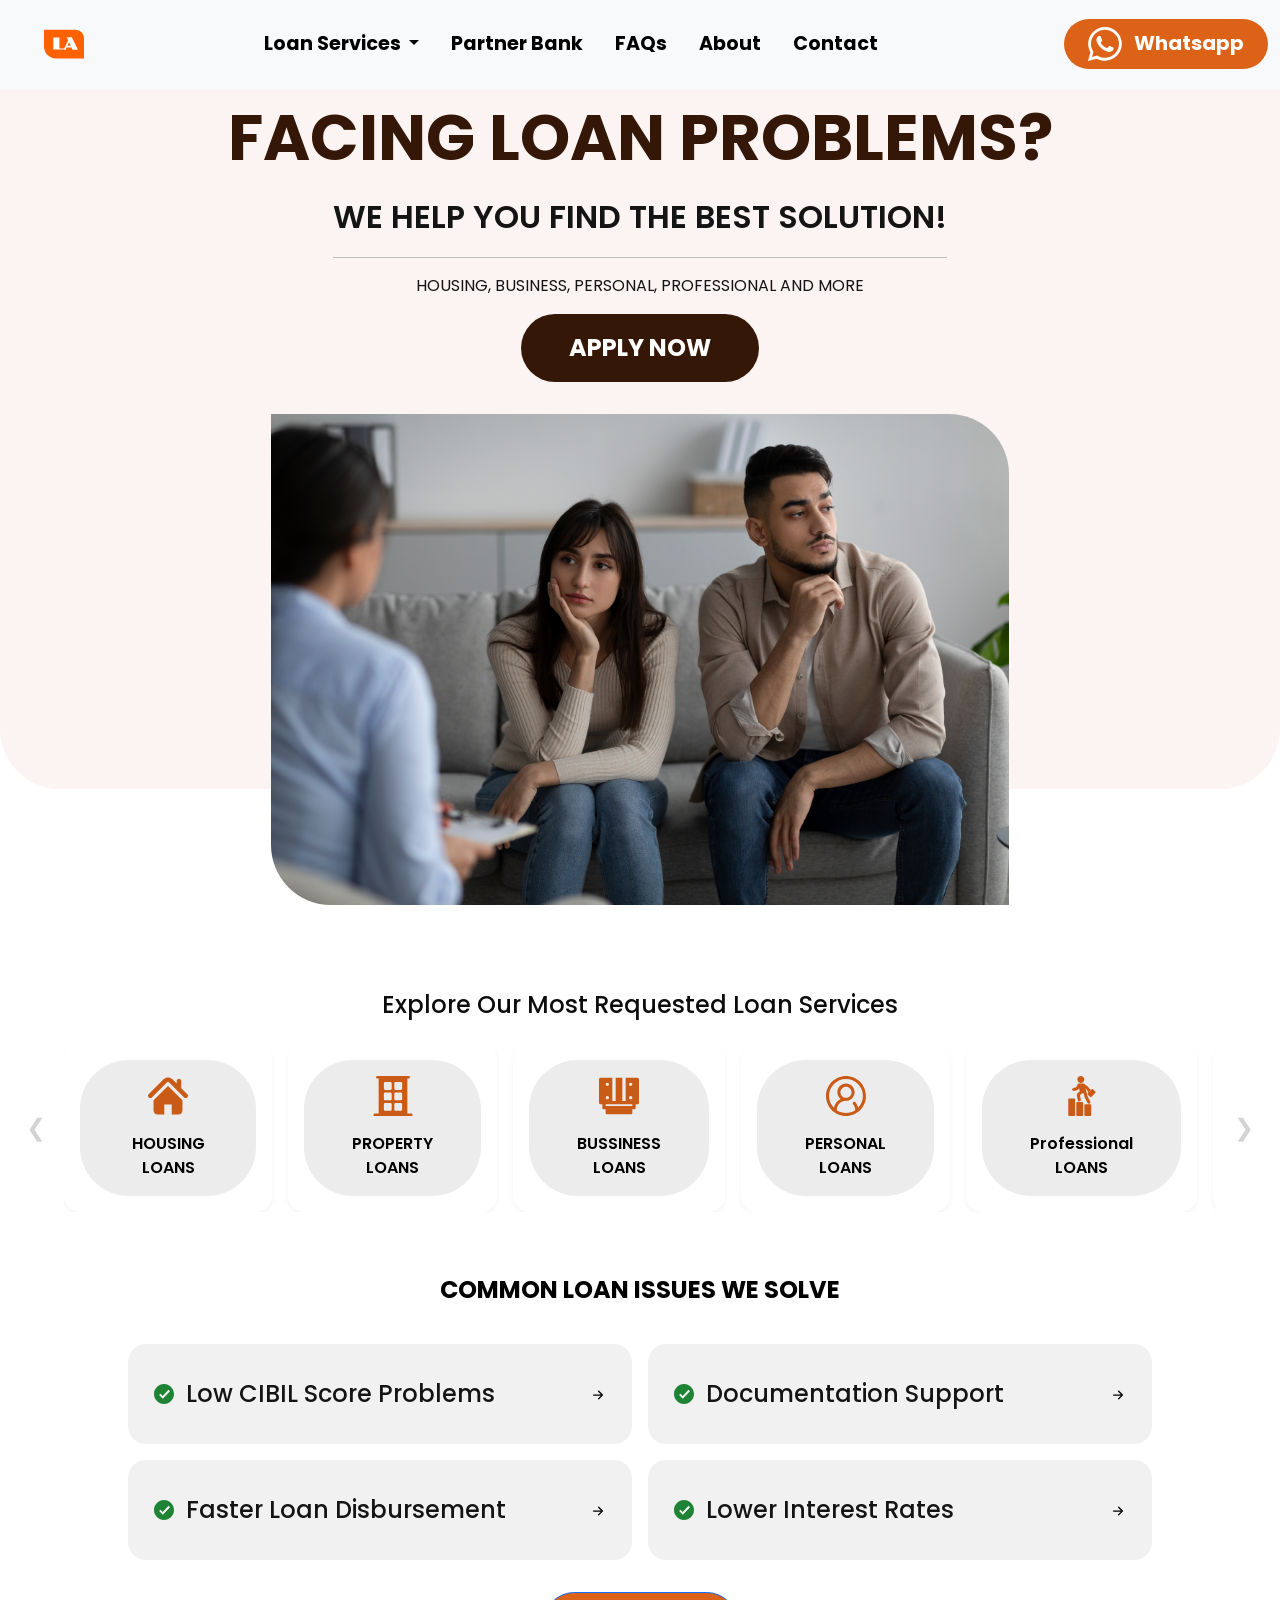
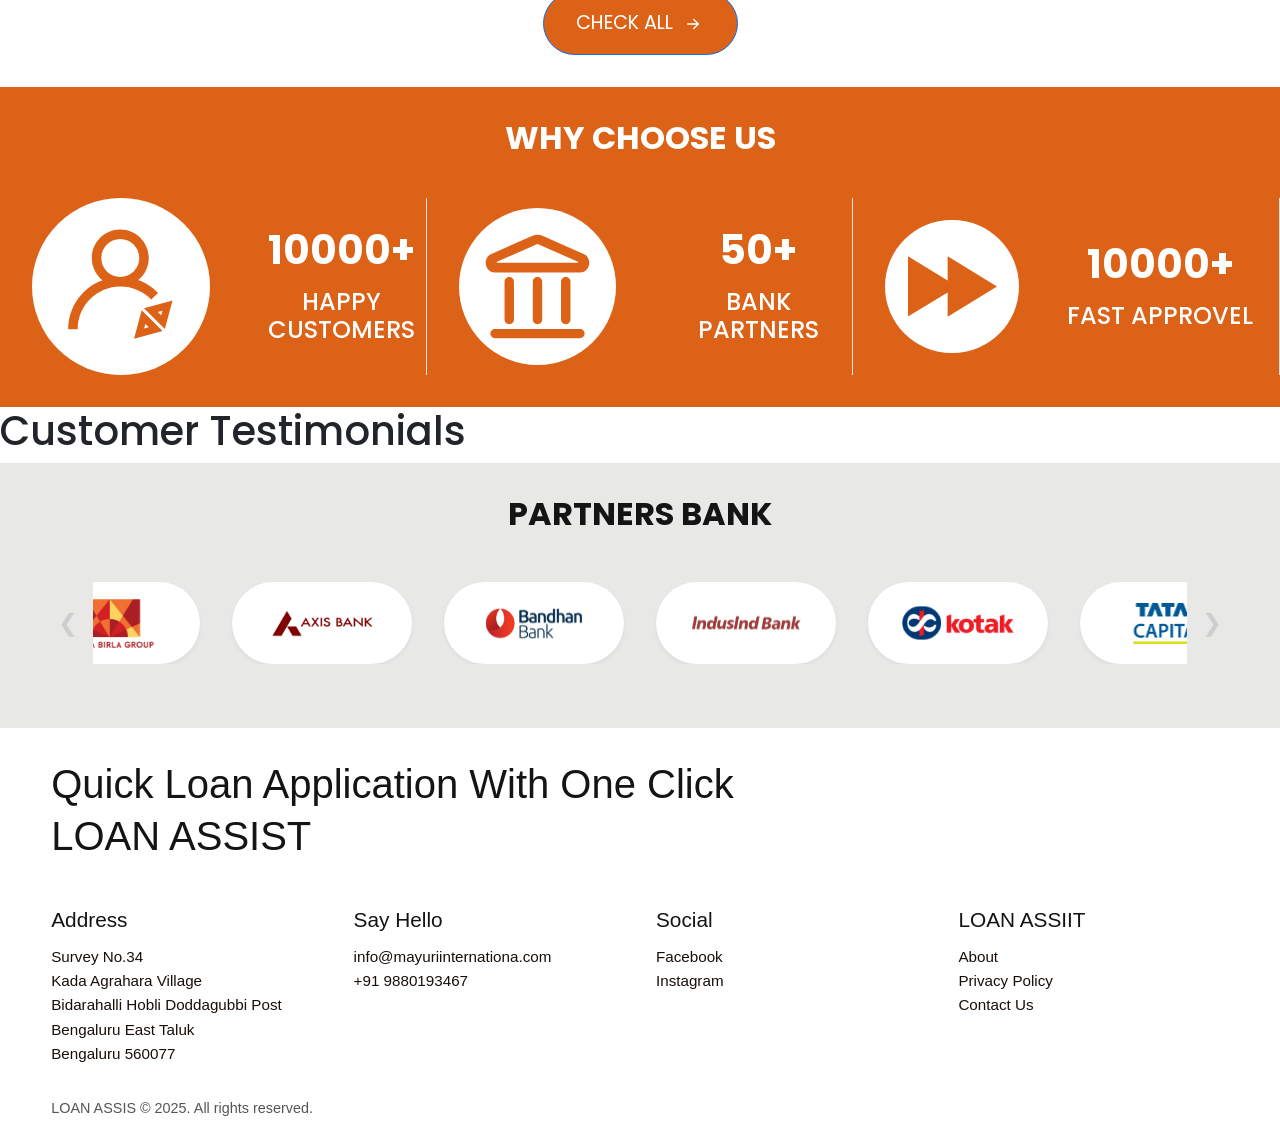
<file: index.html>
<!doctype html>
<html lang="en">

<head>
    <!-- Required meta tags -->
    <meta charset="utf-8">
    <meta name="viewport" content="width=device-width, initial-scale=1">

    <!-- Bootstrap CSS -->
    <link href="https://cdn.jsdelivr.net/npm/bootstrap@5.0.2/dist/css/bootstrap.min.css" rel="stylesheet"
        integrity="sha384-EVSTQN3/azprG1Anm3QDgpJLIm9Nao0Yz1ztcQTwFspd3yD65VohhpuuCOmLASjC" crossorigin="anonymous">

    <link rel="stylesheet" href="index.css">

    <link rel="stylesheet" href="https://cdn.jsdelivr.net/npm/swiper@11/swiper-bundle.min.css" />
    <link href="https://fonts.googleapis.com/css2?family=Poppins:wght@300;400;500;600;700&display=swap"
        rel="stylesheet">


</head>

<body>

    <!--  -->

    <div class="main-container">

        <nav class="navbar navbar-expand-lg navbar-light bg-light">

            <!-- navbar section  -->

            <div class="container-fluid main-navbar-container">
                <!-- Left: Logo -->
                <div class="d-flex align-items-center logo-image">
                    <img src="images/svg-icons/company-logo.svg" alt="" style="width: 40px; height: 40px;">
                </div>

                <!-- Center: Navbar toggler + nav links -->
                <div class="collapse navbar-collapse main-navbarc nav-items" id="navbarNavDropdown">
                    <ul class="navbar-nav nav-text-color">
                        <!-- Mega Menu Dropdown -->
                        <li class="nav-item dropdown position-static">
                            <a class="nav-link dropdown-toggle" href="#" id="navbarDropdownMenuLink" role="button"
                                aria-expanded="false">

                                Loan Services
                            </a>
                            <div class="dropdown-menu mega-menu w-100 mt-0 py-4 px-3"
                                aria-labelledby="navbarDropdownMenuLink" style="border-top: 3px solid #FE6100;">
                                <div class="container-fluid">
                                    <div class="row text-start">
                                        <!-- Housing Loan -->
                                        <div class="col-md-3">
                                            <h6 class="fw-bold">Housing Loan</h6>
                                            <ul class="list-unstyled category-list-item">
                                                <li class="nav-item dropdown position-static" id="loanDropdown"><a
                                                        class="dropdown-item" href="#">Composit Loan</a></li>
                                                <li><a class="dropdown-item loanDropdown" href="#">Mortgage</a></li>
                                                <li><a class="dropdown-item loanDropdown" href="#">Balance Transfer</a>
                                                </li>
                                                <li><a class="dropdown-item loanDropdown" href="#">Home Loan Top Up</a>
                                                </li>
                                                <li><a class="dropdown-item loanDropdown" href="#">Loan Against
                                                        Property</a></li>
                                                <li><a class="dropdown-item loanDropdown" href="#">Home Improvement
                                                        Loan</a></li>
                                                <li><a class="dropdown-item loanDropdown" href="#">Plot Loan</a></li>
                                            </ul>
                                        </div>

                                        <!-- Property Loan -->
                                        <div class="col-md-2">
                                            <h6 class="fw-bold">Property Loan</h6>
                                            <ul class="list-unstyled category-list-item">
                                                <li class=""><a class="dropdown-item" href="#">For Business</a></li>
                                                <li><a class="dropdown-item" href="#">For Personal Loan</a></li>
                                            </ul>
                                        </div>

                                        <!-- Business Loan -->
                                        <div class="col-md-2">
                                            <h6 class="fw-bold">Business Loan</h6>
                                            <ul class="list-unstyled category-list-item">
                                                <li><a class="dropdown-item" href="#">Term Loan</a></li>
                                                <li><a class="dropdown-item" href="#">Over Draft</a></li>
                                            </ul>
                                        </div>

                                        <!-- Personal Loan -->
                                        <div class="col-md-2">
                                            <h6 class="fw-bold">Personal Loan</h6>
                                            <ul class="list-unstyled category-list-item">
                                                <li><a class="dropdown-item" href="#">Loan for Wedding</a></li>
                                                <li><a class="dropdown-item" href="#">Higher Education</a></li>
                                                <li><a class="dropdown-item" href="#">Home Renovation</a></li>
                                                <li><a class="dropdown-item" href="#">Medical Expenses</a></li>
                                            </ul>
                                        </div>

                                        <!-- Professional Loan -->
                                        <div class="col-md-3">
                                            <h6 class="fw-bold">Professional Loan</h6>
                                            <ul class="list-unstyled category-list-item">
                                                <li><a class="dropdown-item" href="#">Doctors</a></li>
                                                <li><a class="dropdown-item" href="#">CA</a></li>
                                                <li><a class="dropdown-item" href="#">CS (Company Secretary)</a></li>
                                            </ul>
                                        </div>

                                        <!-- Equipment Loan -->
                                        <div class="col-md-3 mt-4">
                                            <h6 class="fw-bold">Equipment Loan</h6>
                                            <ul class="list-unstyled category-list-item">
                                                <li><a class="dropdown-item" href="#">For Hospitals</a></li>
                                                <li><a class="dropdown-item" href="#">For Machinery</a></li>
                                            </ul>
                                        </div>

                                        <!-- Project Financing -->
                                        <div class="col-md-3 mt-4">
                                            <h6 class="fw-bold">Project Financing</h6>
                                            <ul class="list-unstyled category-list-item">
                                                <li><a class="dropdown-item" href="#">Layouts</a></li>
                                                <li><a class="dropdown-item" href="#">Construction Project</a></li>
                                            </ul>
                                        </div>
                                    </div>
                                </div>
                            </div>
                        </li>

                        <!-- Other Nav Items -->
                        <li class="nav-item"><a class="nav-link" href="#">Partner Bank</a></li>
                        <li class="nav-item"><a class="nav-link" href="#">FAQs</a></li>
                        <li class="nav-item"><a class="nav-link" href="#">About</a></li>
                        <li class="nav-item"><a class="nav-link" href="#">Contact</a></li>
                    </ul>
                </div>



                <!-- sidebar  -->

                <nav class="navbar navbar-dark bg-light fixed-top sidebar">
                    <div class="container-fluid">
                        <!-- <a class="navbar-brand" href="#">Offcanvas dark navbar</a> -->

                        <div class="sidebar-logo-div">

                            <img src="images/svg-icons/company-logo.svg" class="navbar-brand" alt="">
                            <button class="navbar-toggler bg-dark" type="button" data-bs-toggle="offcanvas"
                                data-bs-target="#offcanvasDarkNavbar" aria-controls="offcanvasDarkNavbar"
                                aria-label="Toggle navigation">
                                <span class="navbar-toggler-icon"></span>
                            </button>

                        </div>
                        <div class="offcanvas offcanvas-start text-bg-dark" style="background-color: pink;" tabindex="-1" id="offcanvasDarkNavbar"
                            aria-labelledby="offcanvasDarkNavbarLabel">
                            <div class="offcanvas-header">
                                <h5 class="offcanvas-title" id="offcanvasDarkNavbarLabel">Dark offcanvas</h5>
                                <button type="button" class="btn-close btn-close-white" data-bs-dismiss="offcanvas"
                                    aria-label="Close"></button>
                            </div>
                            <div class="offcanvas-body">
                                <ul class="navbar-nav justify-content-end flex-grow-1 pe-3">
                                    <li class="nav-item">
                                        <a class="nav-link active" aria-current="page" href="#">Home</a>
                                    </li>
                                    <li class="nav-item">
                                        <a class="nav-link" href="#">Link</a>
                                    </li>
                                    <li class="nav-item dropdown">
                                        <a class="nav-link dropdown-toggle" href="#" role="button"
                                            data-bs-toggle="dropdown" aria-expanded="false">
                                            Dropdown
                                        </a>
                                        <ul class="dropdown-menu dropdown-menu-dark">
                                            <li><a class="dropdown-item" href="#">Action</a></li>
                                            <li><a class="dropdown-item" href="#">Another action</a></li>
                                            <li>
                                                <hr class="dropdown-divider">
                                            </li>
                                            <li><a class="dropdown-item" href="#">Something else here</a></li>
                                        </ul>
                                    </li>
                                </ul>
                                <form class="d-flex mt-3" role="search">
                                    <input class="form-control me-2" type="search" placeholder="Search"
                                        aria-label="Search">
                                    <button class="btn btn-success" type="submit">Search</button>
                                </form>
                            </div>
                        </div>
                    </div>
                </nav>



                <!-- Right: WhatsApp button -->
                <div class="d-none d-lg-block">
                    <button type="button" class="btn btn-primary btn-lg whatsapp-button">
                        <img src="images/svg-icons/whatsapp.svg" alt=""
                            style="width: 34px; height: 34px; margin-right: 8px;">
                        Whatsapp
                    </button>
                </div>


            </div>

        </nav>

        <div class="hero-section-div">

            <div class="hero-section-text-para">


                <h1 class="hero-section-heading">Facing Loan Problems?</h1>
                <p class="hero-section-para">We Help You Find the Best Solution!</p>

            </div>

            <div class="hero-section-text-para-2">

                <p style="color: #141414; text-transform: uppercase; font-weight: 400;">Housing, Business, Personal,
                    Professional and more</p>

            </div>

            <!-- apply now button  -->

            <!-- <div>

                <h1 class="flex flex-col gap-100px"></h1>

            </div> -->

            <div class="d-none d-lg-block">
                <button type="button" class="btn btn-primary btn-lg whatsapp-button apply-now-button">
                    Apply Now
                </button>
            </div>

            <div class="hero-section-image-div">

                <img src="images/hero-page-image.jpg" alt="" class="hero-section-image">

            </div>


        </div>


        <!-- loan services section  -->

        <div class="loan-services-main-container" style="margin-top: 2rem;">

            <h4 style="color: #0D0C0C; text-align: center; padding-top: 10px;">Explore Our Most Requested Loan Services
            </h4>

            <div class="scroll-carousel-wrapper">

                <button class="scroll-btn left-btn">&#10094;</button>
                <div class="scroll-carousel" id="scrollContainer">

                    <div class="scroll-item">

                        <div class="loan-box">
                            <img src="images/svg-icons/home-loan.svg" width="40" alt="">

                            <div>HOUSING<br>LOANS</div>
                        </div>

                    </div>

                    <div class="scroll-item">

                        <div class="loan-box">
                            <img src="images/svg-icons/property-loan.svg" width="40" alt="">
                            <div>PROPERTY<br>LOANS</div>
                        </div>

                    </div>

                    <div class="scroll-item">

                        <div class="loan-box">
                            <img src="images/svg-icons/bussiness-loan.svg" width="40" alt="">
                            <div>BUSSINESS<br>LOANS</div>
                        </div>

                    </div>

                    <div class="scroll-item">

                        <div class="loan-box">
                            <img src="images/svg-icons/personal.svg" width="40" alt="">
                            <div>PERSONAL<br>LOANS</div>
                        </div>

                    </div>

                    <div class="scroll-item">

                        <div class="loan-box">
                            <img src="images/svg-icons/professional-loan.svg" width="40" alt="">
                            <div>Professional<br>LOANS</div>
                        </div>

                    </div>

                    <div class="scroll-item">

                        <div class="loan-box">
                            <img src="images/svg-icons/equipment-loan.svg" width="40" alt="">
                            <div>Equipment<br>LOANS</div>
                        </div>

                    </div>

                    <div class="scroll-item">

                        <div class="loan-box">
                            <img src="images/svg-icons/project-loan.svg" width="40" alt="">
                            <div>Project<br>LOANS</div>
                        </div>

                    </div>

                </div>

                <button class="scroll-btn right-btn">&#10095;</button>

            </div>

        </div>




        <!-- common loan issue that we solve  -->

        <div class="common-issue-main-container">

            <h4 class="common-issue-heading">COMMON LOAN ISSUES WE SOLVE</h4>

            <div class="common-issue-box-container">

                <div class="common-issue-box">
                    <div class="common-issue-box-inner">
                        <img src="images/svg-icons/ok-circle-filled.svg" alt="" class="ok_circle_icon">
                        <p class="issue-text">Low CIBIL Score Problems</p>
                    </div>
                    <div class="arrow-icon">
                        <img src="images/svg-icons/arrow-right.svg" alt="Arrow" />
                    </div>
                </div>

                <div class="common-issue-box">
                    <div class="common-issue-box-inner">
                        <img src="images/svg-icons/ok-circle-filled.svg" alt="" class="ok_circle_icon">
                        <p class="issue-text">Documentation Support</p>
                    </div>
                    <div class="arrow-icon">
                        <img src="images/svg-icons/arrow-right.svg" alt="Arrow" />
                    </div>
                </div>
                <div class="common-issue-box">
                    <div class="common-issue-box-inner">
                        <img src="images/svg-icons/ok-circle-filled.svg" alt="" class="ok_circle_icon">
                        <p class="issue-text">Faster Loan Disbursement</p>
                    </div>
                    <div class="arrow-icon">
                        <img src="images/svg-icons/arrow-right.svg" alt="Arrow" />
                    </div>
                </div>
                <div class="common-issue-box">
                    <div class="common-issue-box-inner">
                        <img src="images/svg-icons/ok-circle-filled.svg" alt="" class="ok_circle_icon">
                        <p class="issue-text">Lower Interest Rates</p>
                    </div>
                    <div class="arrow-icon">
                        <img src="images/svg-icons/arrow-right.svg" alt="Arrow" />
                    </div>
                </div>

            </div>

            <!-- Right: WhatsApp button -->
            <div class="d-none d-lg-block">
                <button type="button" class="btn btn-primary btn-lg check-all-button">
                    Check All
                    <img src="images/svg-icons/arrow-right-white.svg" alt="" class="white-arrow-icon">
                </button>
            </div>


        </div>

        <!-- why choose us section  -->

        <div class="why-choose-us-main-container">

            <div class="why-choose-us-container">


                <h1>Why Choose Us </h1>

                <!-- section 1  -->

                <div class="why-choose-us-box-container">

                    <div class="why-choose-us-box">

                        <!-- image  -->

                        <div class="why-choose-us-image-div">

                            <img src="images/svg-icons/happy-customer.svg" alt="">

                        </div>

                        <!-- numbers with the  text  -->

                        <div class="why-choose-us-text-div">

                            <p>10000+</p>
                            <h2>Happy Customers</h2>

                        </div>

                    </div>

                    <div class="why-choose-us-box">

                        <!-- image  -->

                        <div class="why-choose-us-image-div">

                            <img src="images/svg-icons/partners-bank.svg" alt="">

                        </div>

                        <!-- numbers with the  text  -->

                        <div class="why-choose-us-text-div">

                            <p>50+</p>
                            <h2>Bank Partners</h2>

                        </div>

                    </div>

                    <div class="why-choose-us-box">

                        <!-- image  -->

                        <div class="why-choose-us-image-div">

                            <img src="images/svg-icons/fast-approval.svg" alt="">

                        </div>

                        <!-- numbers with the  text  -->

                        <div class="why-choose-us-text-div">

                            <p>10000+</p>
                            <h2>Fast Approvel</h2>

                        </div>

                    </div>

                </div>

            </div>

        </div>


        <!-- Customer Testimonials Section -->

        <div>

            <h1 class="customer-testimonials-header">Customer Testimonials</h1>


        </div>

        <!-- Partners Bank  -->

        <!-- fix this  -->
        <div class="partners-bank-main-container">

            <h1 class="partners-bank-header">Partners Bank</h1>

            <div class="scroll-carousel-wrapper partners-bank-scroll">

                <button class="scroll-btn left-btn">&#10094;</button>

                <div class="scroll-carousel partners-bank-scroll-main" id="scrollContainer">

                    <div class="scroll-item company-image-box">

                        <img src="images/companies/aditya-birla.svg" alt="Aditya Birla">

                    </div>
                    <div class="scroll-item company-image-box"><img src="images/companies/axis-bank.svg" width="40"
                            alt="Axis Bank"></div>
                    <div class="scroll-item company-image-box"><img src="images/companies/bandhan-bank.svg" width="40"
                            alt="Bandhan Bank">
                    </div>

                    <div class="scroll-item company-image-box"><img src="images/companies/indusland-bank.svg" width="40"
                            alt="IndusInd Bank">
                    </div>
                    <div class="scroll-item company-image-box"><img src="images/companies/kotak.svg" width="40"
                            alt="Kotak Bank"></div>

                    <div class="scroll-item company-image-box"><img src="images/companies/tata-capital.svg" width="40"
                            alt="Tata Capital Bank"></div>

                </div>

                <button class="scroll-btn right-btn">&#10095;</button>

            </div>

        </div>

    </div>


    <!-- Footer Section  -->

    <footer class="footer">
        <div class="footer-header">
            <h2 class="">Quick Loan Application With One Click</h2>
            <h1>LOAN ASSIST</h1>
        </div>

        <div class="footer-content">
            <div class="footer-col">
                <h4>Address</h4>
                <p>
                    Survey No.34<br>
                    Kada Agrahara Village<br>
                    Bidarahalli Hobli Doddagubbi Post<br>
                    Bengaluru East Taluk<br>
                    Bengaluru 560077
                </p>
            </div>
            <div class="footer-col">
                <h4>Say Hello</h4>
                <p>
                    info@mayuriinternationa.com<br>
                    +91 9880193467
                </p>
            </div>
            <div class="footer-col">
                <h4>Social</h4>
                <p>
                    Facebook<br>
                    Instagram
                </p>
            </div>
            <div class="footer-col">
                <h4>LOAN ASSIIT</h4>
                <p>
                    About<br>
                    Privacy Policy<br>
                    Contact Us
                </p>
            </div>
        </div>

        <div class="footer-bottom">
            <p>LOAN ASSIS © 2025. All rights reserved.</p>
        </div>
    </footer>


    </div>


    <!-- Optional JavaScript; choose one of the two! -->

    <!-- Option 1: Bootstrap Bundle with Popper -->
    <script src="https://cdn.jsdelivr.net/npm/bootstrap@5.0.2/dist/js/bootstrap.bundle.min.js"
        integrity="sha384-MrcW6ZMFYlzcLA8Nl+NtUVF0sA7MsXsP1UyJoMp4YLEuNSfAP+JcXn/tWtIaxVXM"
        crossorigin="anonymous"></script>

    <script src="index.js"></script>

    <script>
        const scrollButtons = document.querySelectorAll('.scroll-btn');

        scrollButtons.forEach(button => {
            button.addEventListener('click', () => {
                const container = button.closest('.scroll-carousel-wrapper').querySelector('.scroll-carousel');
                const scrollAmount = button.classList.contains('left-btn') ? -300 : 300;
                container.scrollBy({ left: scrollAmount, behavior: 'smooth' });
            });
        });
    </script>

</body>

</html>
</file>
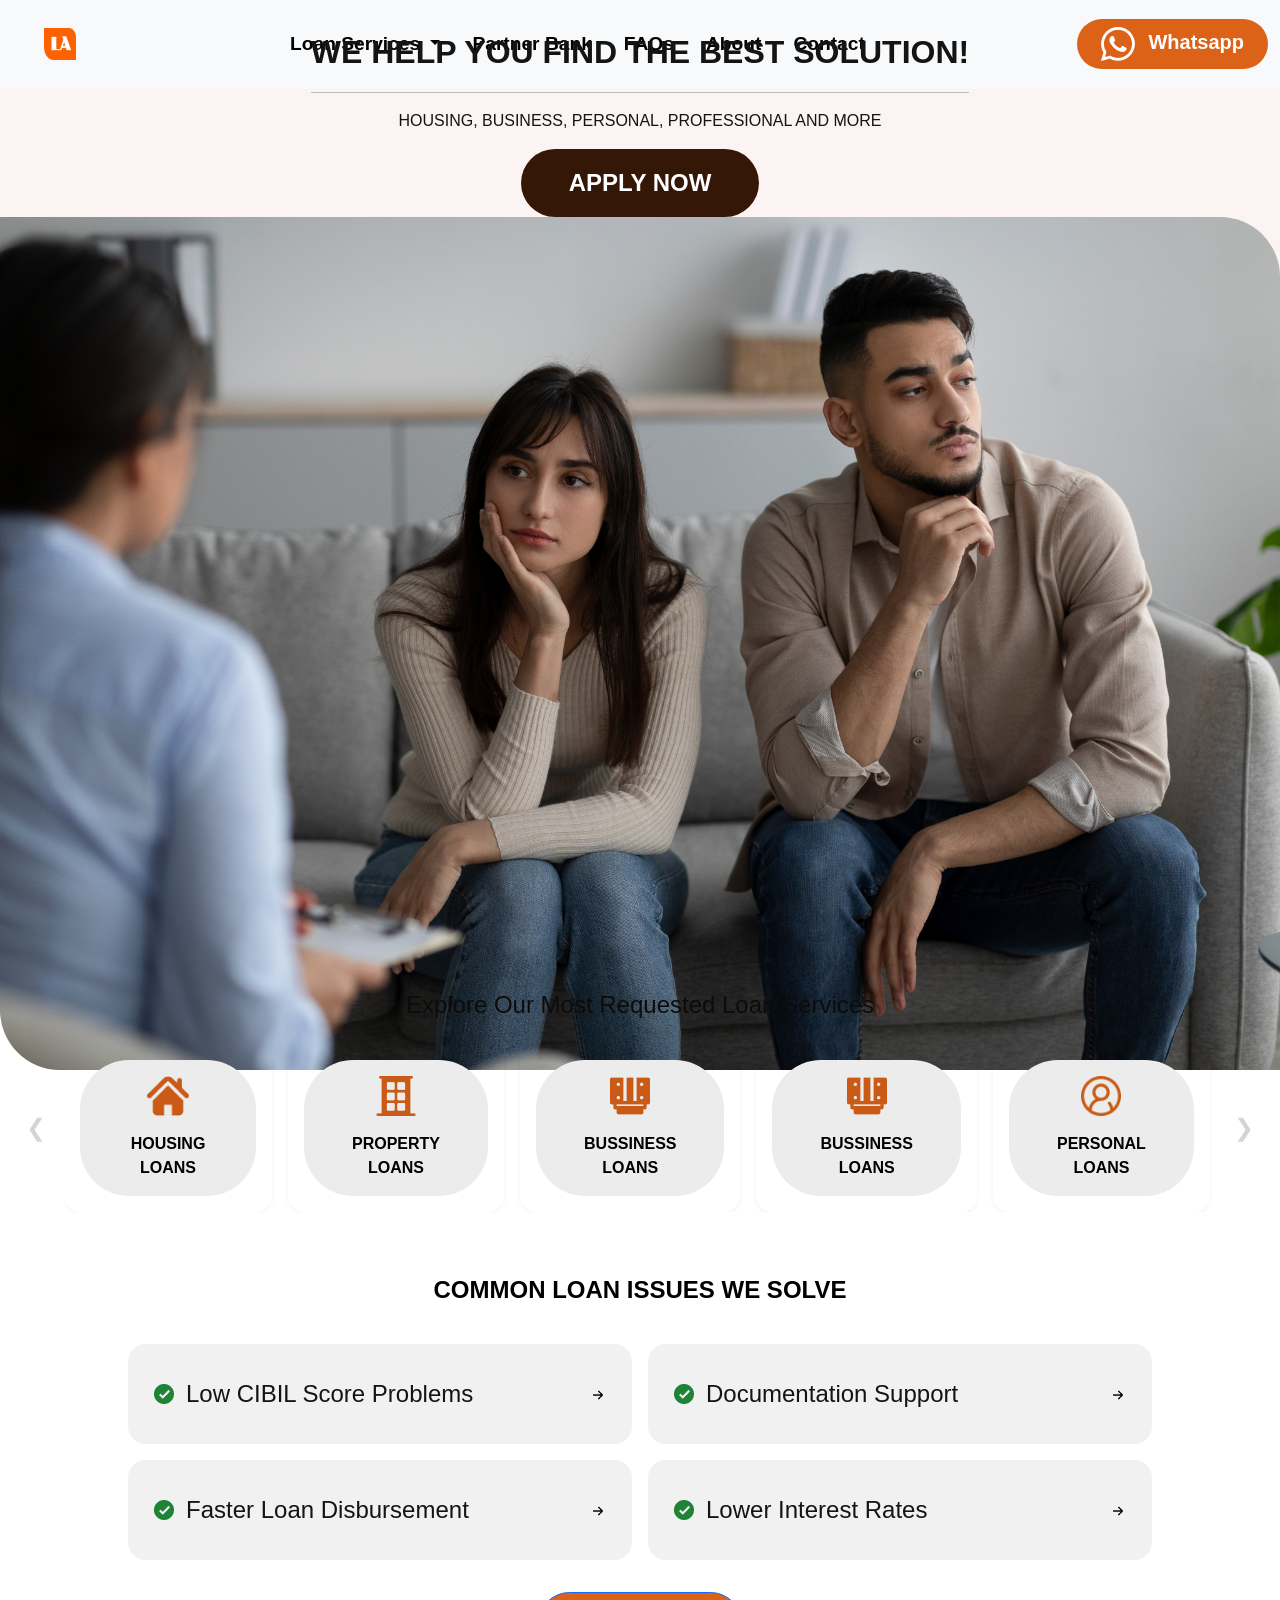
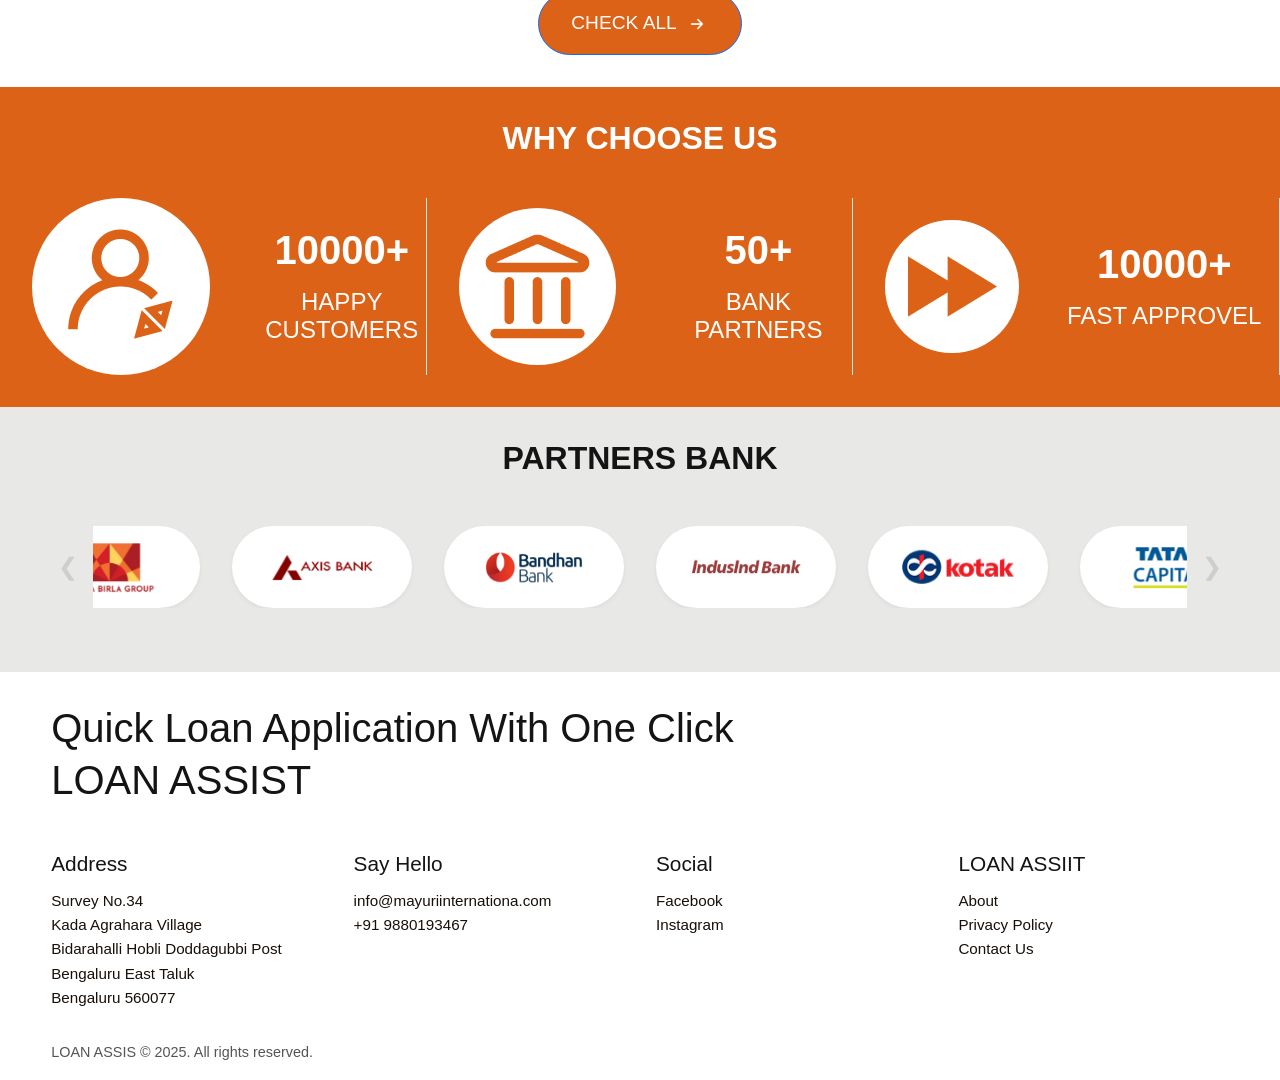
<file: landingPage.html>
<!doctype html>
<html lang="en">

<head>
    <!-- Required meta tags -->
    <meta charset="utf-8">
    <meta name="viewport" content="width=device-width, initial-scale=1">

    <!-- Bootstrap CSS -->
    <link href="https://cdn.jsdelivr.net/npm/bootstrap@5.0.2/dist/css/bootstrap.min.css" rel="stylesheet"
        integrity="sha384-EVSTQN3/azprG1Anm3QDgpJLIm9Nao0Yz1ztcQTwFspd3yD65VohhpuuCOmLASjC" crossorigin="anonymous">

    <link rel="stylesheet" href="index.css">

    <link rel="stylesheet" href="https://cdn.jsdelivr.net/npm/swiper@11/swiper-bundle.min.css" />


</head>

<body>

    <!--  -->

    <div class="main-container">

        <nav class="navbar navbar-expand-lg navbar-light bg-light">

            <!-- navbar section  -->

            <div class="container-fluid main-navbar-container">
                <!-- Left: Logo -->
                <div class="d-flex align-items-center logo-image">
                    <img src="/images/mainLogo.png" alt="" style="width: 32px; height: 32px; margin-right: 10px;">
                </div>

                <!-- Center: Navbar toggler + nav links -->
                <div class="d-flex align-items-center flex-grow-1 justify-content-center">
                    <button class="navbar-toggler main-navbar-toggler" type="button" data-bs-toggle="collapse"
                        data-bs-target="#navbarNavDropdown" aria-controls="navbarNavDropdown" aria-expanded="false"
                        aria-label="Toggle navigation">
                        <span class="navbar-toggler-icon"></span>
                    </button>

                    <div class="collapse navbar-collapse main-navbarc nav-items" id="navbarNavDropdown">
                        <ul class="navbar-nav nav-text-color">
                            <!-- Your nav items -->
                            <li class="nav-item dropdown">
                                <a class="nav-link dropdown-toggle" href="#" id="navbarDropdownMenuLink" role="button"
                                    data-bs-toggle="dropdown" aria-expanded="false">
                                    Loan Services
                                </a>
                                <ul class="dropdown-menu" aria-labelledby="navbarDropdownMenuLink">
                                    <li><a class="dropdown-item" href="#">Action</a></li>
                                    <li><a class="dropdown-item" href="#">Another action</a></li>
                                    <li><a class="dropdown-item" href="#">Something else here</a></li>
                                </ul>
                            </li>
                            <li class="nav-item"><a class="nav-link" href="#">Partner Bank</a></li>
                            <li class="nav-item"><a class="nav-link" href="#">FAQs</a></li>
                            <li class="nav-item"><a class="nav-link" href="#">About</a></li>
                            <li class="nav-item"><a class="nav-link" href="#">Contact</a></li>
                        </ul>
                    </div>
                </div>

                <!-- Right: WhatsApp button -->
                <div class="d-none d-lg-block">
                    <button type="button" class="btn btn-primary btn-lg whatsapp-button">
                        <img src="/images/icons/whatsappLogo.png" alt=""
                            style="width: 34px; height: 34px; margin-right: 8px;">
                        Whatsapp
                    </button>
                </div>
            </div>



        </nav>

        <div class="hero-section-div">

            <div class="hero-section-text-para">


                <h1 class="hero-section-heading">Facing Loan Problems?</h1>
                <p class="hero-section-para">We Help You Find the Best Solution!</p>

            </div>

            <div class="hero-section-text-para-2">

                <p style="color: #141414; text-transform: uppercase; font-weight: 400;">Housing, Business, Personal,
                    Professional and more</p>

            </div>

            <!-- apply now button  -->

            <div class="d-none d-lg-block">
                <button type="button" class="btn btn-primary btn-lg whatsapp-button apply-now-button">
                    Apply Now
                </button>
            </div>

            <img src="/images//hero-page-image.jpg" alt="" class="hero-section-image">

        </div>


        <!-- loan services section  -->

        <div class="loan-services-main-container" style="margin-top: 2rem;">

            <h4 style="color: #0D0C0C; text-align: center; padding-top: 10px;">Explore Our Most Requested Loan Services
            </h4>

            <div class="scroll-carousel-wrapper">

                <button class="scroll-btn left-btn">&#10094;</button>
                <div class="scroll-carousel" id="scrollContainer">

                    <div class="scroll-item">

                        <div class="loan-box">
                            <img src="/images/icons/house_loan.png" width="40" alt="">
                            <div>HOUSING<br>LOANS</div>
                        </div>

                    </div>

                    <div class="scroll-item">

                        <div class="loan-box">
                            <img src="/images/icons/property_loan.png" width="40" alt="">
                            <div>PROPERTY<br>LOANS</div>
                        </div>

                    </div>

                    <div class="scroll-item">

                        <div class="loan-box">
                            <img src="/images/icons/bussiness_loan.png" width="40" alt="">
                            <div>BUSSINESS<br>LOANS</div>
                        </div>

                    </div>

                    <div class="scroll-item">

                        <div class="loan-box">
                            <img src="/images/icons/bussiness_loan.png" width="40" alt="">
                            <div>BUSSINESS<br>LOANS</div>
                        </div>

                    </div>

                    <div class="scroll-item">

                        <div class="loan-box">
                            <img src="/images/icons/personal_loan.png" width="40" alt="">
                            <div>PERSONAL<br>LOANS</div>
                        </div>

                    </div>

                    <div class="scroll-item">

                        <div class="loan-box">
                            <img src="/images/icons/professional_loan.png" width="40" alt="">
                            <div>Professional<br>LOANS</div>
                        </div>
                
                    </div>

                    <div class="scroll-item">

                        <div class="loan-box">
                            <img src="/images/icons/equipment_loan.png" width="40" alt="">
                            <div>Equipment<br>LOANS</div>
                        </div>

                    </div>

                </div>

                <button class="scroll-btn right-btn">&#10095;</button>

            </div>

        </div>




        <!-- common loan issue that we solve  -->

        <div class="common-issue-main-container">

            <h4 class="common-issue-heading">COMMON LOAN ISSUES WE SOLVE</h4>

            <div class="common-issue-box-container">

                <div class="common-issue-box">
                    <div class="common-issue-box-inner">
                        <img src="/images/icons/ok_circle.png" alt="" class="ok_circle_icon">
                        <p class="issue-text">Low CIBIL Score Problems</p>
                    </div>
                    <div class="arrow-icon">
                        <img src="/images/icons/arrow-right.png" alt="Arrow" />
                    </div>
                </div>

                <div class="common-issue-box">
                    <div class="common-issue-box-inner">
                        <img src="/images/icons/ok_circle.png" alt="" class="ok_circle_icon">
                        <p class="issue-text">Documentation Support</p>
                    </div>
                    <div class="arrow-icon">
                        <img src="/images/icons/arrow-right.png" alt="Arrow" />
                    </div>
                </div>
                <div class="common-issue-box">
                    <div class="common-issue-box-inner">
                        <img src="/images/icons/ok_circle.png" alt="" class="ok_circle_icon">
                        <p class="issue-text">Faster Loan Disbursement</p>
                    </div>
                    <div class="arrow-icon">
                        <img src="/images/icons/arrow-right.png" alt="Arrow" />
                    </div>
                </div>
                <div class="common-issue-box">
                    <div class="common-issue-box-inner">
                        <img src="/images/icons/ok_circle.png" alt="" class="ok_circle_icon">
                        <p class="issue-text">Lower Interest Rates</p>
                    </div>
                    <div class="arrow-icon">
                        <img src="/images/icons/arrow-right.png" alt="Arrow" />
                    </div>
                </div>

            </div>

            <!-- Right: WhatsApp button -->
            <div class="d-none d-lg-block">
                <button type="button" class="btn btn-primary btn-lg check-all-button">
                    Check All
                    <img src="/images/icons/white-right-arrow.png" alt="" class="white-arrow-icon">
                </button>
            </div>


        </div>

        <!-- why choose us section  -->

        <div class="why-choose-us-main-container">

            <div class="why-choose-us-container">


                <h1>Why Choose Us </h1>

                <!-- section 1  -->

                <div class="why-choose-us-box-container">

                    <div class="why-choose-us-box">

                        <!-- image  -->

                        <div class="why-choose-us-image-div">

                            <img src="/images/icons/happy_customer.png" alt="">

                        </div>

                        <!-- numbers with the  text  -->

                        <div class="why-choose-us-text-div">

                            <p>10000+</p>
                            <h2>Happy Customers</h2>

                        </div>

                    </div>

                    <div class="why-choose-us-box">

                        <!-- image  -->

                        <div class="why-choose-us-image-div">

                            <img src="/images/icons/bank_partners.png" alt="">

                        </div>

                        <!-- numbers with the  text  -->

                        <div class="why-choose-us-text-div">

                            <p>50+</p>
                            <h2>Bank Partners</h2>

                        </div>

                    </div>

                    <div class="why-choose-us-box">

                        <!-- image  -->

                        <div class="why-choose-us-image-div">

                            <img src="/images/icons/fast_approval.png" alt="">

                        </div>

                        <!-- numbers with the  text  -->

                        <div class="why-choose-us-text-div">

                            <p>10000+</p>
                            <h2>Fast Approvel</h2>

                        </div>

                    </div>

                </div>

            </div>

        </div>


        <!-- Partners Bank  -->

        <!-- fix this  -->
        <div class="partners-bank-main-container">

            <h1 class="partners-bank-header">Partners Bank</h1>

            <div class="scroll-carousel-wrapper partners-bank-scroll">

                <button class="scroll-btn left-btn">&#10094;</button>

                <div class="scroll-carousel partners-bank-scroll-main" id="scrollContainer">

                    <div class="scroll-item company-image-box">

                        <img src="/images/icons/aditya_birla.png" alt="Aditya Birla">

                    </div>
                    <div class="scroll-item company-image-box"><img src="/images/icons/axis_bank.png" width="40"
                            alt="Axis Bank"></div>
                    <div class="scroll-item company-image-box"><img src="/images/icons/bandhan_bank.png" width="40"
                            alt="Bandhan Bank">
                    </div>

                    <div class="scroll-item company-image-box"><img src="/images/icons/induslnd_bank.png" width="40"
                            alt="IndusInd Bank">
                    </div>
                    <div class="scroll-item company-image-box"><img src="/images/icons/kotak_bank.png" width="40"
                            alt="Kotak Bank"></div>

                    <div class="scroll-item company-image-box"><img src="/images/icons/tata_capital_bank.png" width="40"
                            alt="Tata Capital Bank"></div>

                </div>

                <button class="scroll-btn right-btn">&#10095;</button>

            </div>

        </div>

    </div>


    <!-- Footer Section  -->

    <footer class="footer">
        <div class="footer-header">
            <h2 class="">Quick Loan Application With One Click</h2>
            <h1>LOAN ASSIST</h1>
        </div>

        <div class="footer-content">
            <div class="footer-col">
                <h4>Address</h4>
                <p>
                    Survey No.34<br>
                    Kada Agrahara Village<br>
                    Bidarahalli Hobli Doddagubbi Post<br>
                    Bengaluru East Taluk<br>
                    Bengaluru 560077
                </p>
            </div>
            <div class="footer-col">
                <h4>Say Hello</h4>
                <p>
                    info@mayuriinternationa.com<br>
                    +91 9880193467
                </p>
            </div>
            <div class="footer-col">
                <h4>Social</h4>
                <p>
                    Facebook<br>
                    Instagram
                </p>
            </div>
            <div class="footer-col">
                <h4>LOAN ASSIIT</h4>
                <p>
                    About<br>
                    Privacy Policy<br>
                    Contact Us
                </p>
            </div>
        </div>

        <div class="footer-bottom">
            <p>LOAN ASSIS © 2025. All rights reserved.</p>
        </div>
    </footer>


    </div>


    <!-- Optional JavaScript; choose one of the two! -->

    <!-- Option 1: Bootstrap Bundle with Popper -->
    <script src="https://cdn.jsdelivr.net/npm/bootstrap@5.0.2/dist/js/bootstrap.bundle.min.js"
        integrity="sha384-MrcW6ZMFYlzcLA8Nl+NtUVF0sA7MsXsP1UyJoMp4YLEuNSfAP+JcXn/tWtIaxVXM"
        crossorigin="anonymous"></script>

    <script src="index.js"></script>

    <script>
        const scrollButtons = document.querySelectorAll('.scroll-btn');

        scrollButtons.forEach(button => {
            button.addEventListener('click', () => {
                const container = button.closest('.scroll-carousel-wrapper').querySelector('.scroll-carousel');
                const scrollAmount = button.classList.contains('left-btn') ? -300 : 300;
                container.scrollBy({ left: scrollAmount, behavior: 'smooth' });
            });
        });
    </script>

</body>

</html>
</file>
<file: index.css>
* {
    margin: 0;
    padding: 0;
    box-sizing: border-box;
}


body {
  font-family: 'Poppins', sans-serif;

}

.whatsapp-button {
    background-color: #DB6217;
    color: white;
    font-weight: 700;
    border-radius: 9999px;
    padding: 0.5rem 1.5rem;
    border: none;
  }
  
  .whatsapp-button:hover {
    background-color: #DB6217;
    color: white;
  }
  

  .nav-text-color .nav-link {
    color: black !important;  /* override Bootstrap */
    font-size: 1.2rem;
    font-weight: 700;
    text-decoration: none;
    margin-right: 1rem;
  }

  .main-navbar-container {
    display: flex;
    justify-content: space-between;
    align-items: center;
    width: 100%;
    padding-top: 10px;
    padding-bottom: 10px;
}

.nav-items{

    display: flex;
    justify-content: center;
    justify-items: center;
}


.main-navbar-toggler {
    border: none;
    background: transparent;
    position: absolute;
    right: 2%;
    top: 1rem;
    z-index: 999;
}

/* Logo default style */
.logo-image {
    width: 50px;
    height: 50px;
    margin-left: 2rem;
}

/* Medium mobile fix */
@media screen and (max-width: 870px) {
    .logo-image {
        position: absolute;
        top: 1rem;
        left: 2%;
        z-index: 998;
    }
}

 .main-container{

    display: flex;
    justify-content: center;
    /* align-items: center; */
    flex-direction: column;
    width: 100%;
 }

  .category-list-item{

      width: fit-content;

  }

  .category-list-item{

    /* padding-left: 10px;
    padding-right: 10px; */
    /* padding: 0.5rem; */
    padding: 10px;
    border-radius: 20px;
    
  }

  .category-list-item :hover{

    background-color: #DB6217;
    color: white;
    font-weight: 700;
    transition: all 0.3s ease-in-out;
    cursor: pointer;

  }




 .hero-section-div{

    position: relative;
    background-color: #FCF3F3;
    display: flex;
    justify-content: center;
    align-items: center;
    flex-direction: column;
    width: 100%;
    max-height: 700px;
    padding-top: 8rem;
    border-bottom-left-radius: 60px;
    border-bottom-right-radius: 60px;

 }

 @media screen and (max-width: 800px) {
    .hero-section-div {

      max-height:470px;
      margin-top: 4rem;
    }
  
 }

 @media screen and (max-width: 400px) {

    .hero-section-text-para{

      padding: 10px;

    }

    .hero-section-div{

      margin-top: 2rem;

    }
  
 }

 .hero-section-text-para{

    position: relative;
    max-width: fit-content;
    margin: 0 auto;
    display: flex;
    justify-content: center;
    align-items: center;
    flex-direction: column;

 }


.hero-section-heading{

    font-size: 4rem;
    font-weight: 700;
    color: #341706;
    text-align: center;
    margin-bottom: 1rem;
    text-transform: uppercase;    

}




.dropdown-menu {
  left: 0 !important;
  right: 0 !important;
  top: 100% !important;
}

.navbar-nav .nav-link {
  padding: 0.75rem 1rem;
}

.dropdown-menu .dropdown-item {
  padding: 0.25rem 0.5rem;
  font-size: 0.95rem;
}


/* Mega menu base styles */
/* Initial hidden state */
.mega-menu {
  display: block !important;
  opacity: 0;
  visibility: hidden;
  transform: translateY(30px);
  pointer-events: none;
  transition: opacity 0.4s ease, transform 0.4s ease;
}

.mega-menu.show {
  opacity: 1;
  visibility: visible;
  transform: translateY(0);
  pointer-events: auto;
}

/* On hover — show with smooth transition */
.nav-item.dropdown:hover .mega-menu {
  opacity: 1;
  visibility: visible;
  transform: translateY(0);
  pointer-events: auto;
  transition:
    opacity 0.4s ease,
    transform 0.6s ease-out,
    visibility 0s linear 0s; 
}


/* Full width and layout tweaks */
.dropdown-menu .row {
  width: 100%;
  margin: 0;
}

.dropdown-menu .dropdown-item {
  padding: 0.25rem 0.5rem;
  font-size: 0.95rem;
}

.navbar-nav .nav-link {
  padding: 0.75rem 1rem;
}


/* .container-fluid{

  background-color: white;

} */

.sidebar-logo-div{

  position: relative;
  width: 100%;
  display: flex;
  justify-content: space-between;
  align-items: center;
  padding-top: 0.5rem;
  padding-bottom: 1rem;

}





@media screen and (max-width: 700px) {
    .hero-section-heading {
        font-size: 2rem;
    }
    .hero-section-text-para-2{

        font-size: 0.9rem;
        padding-left: 0.8rem;
        padding-right: 0.8rem;
        text-align: center;

    }

    .hero-section-text-para{

      padding-top: 4rem;

    }

    .hero-section-image-div{

      padding-left: 1rem;
      padding-right: 1rem;

    }

  
}

.sidebar{

  display: none;

}

@media screen and (max-width: 900px) {

  .sidebar{

    display: block;

  }

}


.hero-section-para{

    color: #141414;
    text-align: center;
    font-size: 2rem;
    font-weight: 600;
    max-width: fit-content;
    padding-bottom: 1rem;
    border-bottom: 1px solid #BDBDBD;
    text-transform: uppercase;

}

.apply-now-button{

    background: #341706;
    text-transform: uppercase;
    font-size: 1.5rem;
    padding: 1rem 3rem;
}


.hero-section-image-div{

  padding-top: 2rem;
  width: 100%;
  height: 100%;
  max-width: 737.19px;
  max-height: 600px;
  border-top-right-radius: 60px;
  border-bottom-left-radius: 60px;
  overflow: visible;
}

.hero-section-image {
    position: relative;
    width: 100%;
    height: 100%;
    border-top-right-radius: 60px;
    border-bottom-left-radius: 60px;
    object-fit: cover; /* Optional: helps keep image ratio within bounds */
}



/* Loan box styling */
.loan-box {
    background-color: #ECECEC;
    border-radius: 49px;
    font-weight: 600;
    color: #000;
    display: flex;
    flex-direction: column;
    gap: 1rem;
    justify-content: center;
    align-items: center;
    padding: 3rem;
    padding-top: 1rem;
    padding-bottom: 1rem;
    
}

@media screen and (max-width: 700px) {
    .loan-box {
        padding: 1rem;
        gap: 0.5rem;
        border-radius: 20px;
        width: 100%;
    }
  
}




  .common-issue-heading{
    
    color: black;
    font-weight: 700;
    text-align: center;

  }


  .common-issue-box-container {
    position: relative;
    display: grid;
    grid-template-columns: repeat(2, 1fr); /* Two equal columns */
    gap: 1rem;
    width: 100%;
    max-width: 80%;
    /* max-width: 00px; */
    margin: 2rem auto; /* center the grid */
  }

  @media screen and (max-width: 800px) {
    .common-issue-box-container {
      grid-template-columns: 1fr;
    }

    .common-issue-box-inner p{


      font-size: 0.5rem;

    }

    .common-issue-box-inner img{

      display: none;
    }

    
  }


  .common-issue-box {
    background-color: #F1F1F1;
    display: flex;
    justify-content: space-between;
    align-items: center;
    border-radius: 18px;
    padding: 2rem 1.5rem;
    width: 100%;
    max-width: 100%;
    margin: 0 auto;
    /* box-shadow: 0 2px 4px rgba(0, 0, 0, 0.05); */
    cursor: pointer;
  }
  
  .common-issue-box-inner {
    display: flex;
    align-items: center;
    gap: 10px;
  }

  .common-issue-box-inner p{

    margin: 0;
    font-weight: 500;
    font-size: 1.5rem;
    color: #141414;

  }
  
  .ok_circle_icon {
    width: 24px;
    height: 24px;
  }
  
  .issue-text {
    margin: 0;
    font-weight: 500;
    font-size: 1rem;
    color: #141414;
  }
  
  .arrow-icon img {
    width: 20px;
    height: 20px;
  }


@media screen and (max-width: 600px) {
  .common-issue-box-container {
    grid-template-columns: 1fr;
  }

  .issue-text{

    font-size: 0.1rem;
    color: #141414;
    font-weight: 500;
    margin: 0;
    text-align: center;
  }
}


.loan-services-main-container{

    position: relative;
    display: flex;
    justify-content: center;
    align-items: center;
    flex-direction: column;
    width: 100%;
    height: 100%;
    gap: 1rem;
    padding-top: 10rem;

}


.common-issue-main-container{

    display: flex;
    justify-content: center;
    align-items: center;
    flex-direction: column;
    width: 100%;
    margin-top: 4rem;

}


.check-all-button{

    background: #DB6217;
    text-transform: uppercase;
    border-radius: 9999px;
    font-size: medium;
    display: flex;
    justify-items: center;
    align-items: center;
    padding: 1rem 2rem;
    gap: 0.5rem;
    font-size: larger;
}


.white-arrow-icon{

    width: 24px;
    height: 24px;

}




.why-choose-us-box{

    position: relative;
    display: flex;
    justify-content: flex-start;
    align-items: center;
    background-color: #DB6217;
    border-right: 1px solid #E4E4E4;
    width: 100%;
    gap: 3rem;
    padding-left: 2rem;
    /* padding-right: 0.5rem; */
}


.why-choose-us-text-div p{

    color: white;
    font-weight: 700;
    font-size: 2.5rem;
    text-align: center;
    margin-bottom: 0.5rem;
    text-transform: uppercase;    

}

.why-choose-us-text-div h2{

    color: white;
    font-weight: 500;
    font-size: 1.5rem;
    text-align: center;
    margin-bottom: 0.5rem;
    text-transform: uppercase;    
}


.why-choose-us-image-div{


    background-color: white;
    border-radius: 9999px;
    padding: 1.4rem;
    /* width: 177px;
    height: 177px; */
    display: flex;
    justify-content: center;
    align-items: center;

}




.why-choose-us-main-container{

  position: relative;
    display: flex;
    justify-content: center;
    align-items: center;
    flex-direction: column;
    width: 100%;
    margin-top: 2rem;
    background-color: #DB6217;

}


.why-choose-us-container{

    position: relative;
    display: flex;
    justify-content: center;
    align-items: center;
    flex-direction: column;
    gap: 2rem;
    width: 100%;
    /* margin-top: 2rem; */
    background-color: #DB6217;
    /* padding: 1.5rem; */

    padding-top: 2rem;

    padding-bottom: 2rem;

}



.why-choose-us-container h1{

    color: white;
    font-weight: 700;
    font-size: 2rem;
    text-align: center;
    margin-bottom: 0.5rem;
    text-transform: uppercase;    
}

.why-choose-us-box-container{

    position: relative;
    width: 100%;
    display: grid;
    grid-template-columns: repeat(3, 1fr);
    margin: 0 auto;

}





@media screen and (max-width: 1080px) {


    .why-choose-us-box-container {
     
      border: none;
      padding: 0 1rem;
      gap: 3rem; 
      display: flex;
      flex-direction: column;
      justify-content: start;
      align-items: start;

      
    }

    .why-choose-us-box {
      border-right: none; /* Remove right border for mobile */
    }

    .why-choose-us-image-div{

        width: 100px;
        height: 100px;

    }

    .why-choose-us-box img{

      position: relative;
        width: 100%;
        height: 100%;

    }

  }



  @media screen and (max-width: 400px) {

    .why-choose-us-box {
      border-right: none; /* Remove right border for mobile */
      gap: 1rem; /* Optional: add some gap between items */

    }

    .why-choose-us-image-div{

        width: 70px;
        height: 70px;

    }

    .why-choose-us-box img{

      position: relative;
        width: 100%;
        height: 100%;

    }

  }





  .footer-image {
    width: 100%;
    height: auto;
    max-width: 100%;
    border-radius: 9999px;
    object-fit: cover; /* Optional: helps keep image ratio within bounds */
    display: block;
  }
    



.footer {
    position: relative;
    width: 100%;
    /* padding: 2rem; */
    background-color: #fff;
    font-family: 'Segoe UI', sans-serif;
    color: #141414;
    max-width: 92%;
    margin: 0 auto;
  }
  
  .footer-header {
    margin-bottom: 2rem;
    margin-top: 2rem;
  }
  
  .footer-header h2 {
    font-size: 2.5rem;
    font-weight: 400;
    margin-bottom: 0.25rem;
  }
  
  .footer-header h1 {
    font-size: 2.5rem;
    font-weight: 500;
    margin: 0;
  }
  
  .footer-content {
    display: grid;
    grid-template-columns: repeat(4, 1fr);
    gap: 2rem;
    margin-top: 3rem;
  }
  
  .footer-col h4 {
    font-size: 1.3rem;
    font-weight: 500;
    margin-bottom: 0.75rem;
  }
  
  .footer-col p {
    margin: 0;
    font-size: 0.95rem;
    line-height: 1.6;
    color: #190F09;
  }
  
  .footer-bottom {
    margin-top: 2rem;
    font-size: 0.9rem;
    color: #555;
  }
  


  @media screen and (max-width: 768px) {
    .footer-content {
      grid-template-columns: 1fr 1fr;
    }
  }
  
  @media screen and (max-width: 480px) {
    .footer-content {
      grid-template-columns: 1fr;
    }
  
    .footer-header h1 {
      font-size: 2rem;
    }
  
    .footer-header h2 {
      font-size: 1rem;
    }
  }
  




  .scroll-carousel-wrapper {
    position: relative;
    width: 100%;
    /* padding: 2rem 1rem; */
    box-sizing: border-box;
    overflow: hidden;
  }

  @media screen and (max-width: 768px) {
    .scroll-carousel {
      
      padding-top: 1rem;
      padding-bottom: 1rem;

    }
    
  }
  
  .scroll-carousel {
    position: relative;
    display: flex;
    overflow-x: auto;
    scroll-behavior: smooth;
    gap: 1rem;
    scrollbar-width: none;
    width: 100%;
    max-width: 90%;
    margin: 0 auto;
  }
  
  
  .scroll-carousel::-webkit-scrollbar {
    display: none;
  }
  
  .scroll-item {
    flex: 0 0 auto;
    border-radius: 16px;
    display: flex;
    align-items: center;
    justify-content: center;
    font-weight: 600;
    font-size: 1rem;
    text-align: center;
    padding: 1rem;
    box-shadow: 0 2px 5px rgba(0, 0, 0, 0.05);
  }
  
  
  .scroll-btn {
    position: absolute;
    top: 50%;
    transform: translateY(-50%);
    /* background: #000; */
    color: #C3C3C3;
    border: none;
    background: none;
    font-size: 1.5rem;
    padding: 0.5rem 1rem;
    z-index: 10;
    cursor: pointer;
    border-radius: 50%;
    opacity: 0.7;
  }
  
  .left-btn {
    left: 10px;
  }
  
  .right-btn {
    right: 10px;
  }
  
  @media (max-width: 768px) {
    .scroll-item {
      width: clamp(120px, 40%, 160px);
      height: 100px;
      font-size: 0.9rem;
    }
  
    .scroll-btn {
      font-size: 1.25rem;
      padding: 0.4rem 0.8rem;
    }
  }
  
  @media (max-width: 480px) {
    .scroll-item {
      width: 75%;
    }
  }
  

  .company-image-box {
    position: relative;
    background-color: white;
    border-radius: 16px;
    display: flex;
    justify-content: center;
    align-items: center;
    height: 80px;
    width: 140px;
    flex-shrink: 0;
    padding: 0.5rem;
  }

  .company-image-box img{

    width: 100%;
    height: 100%;
    object-fit: cover;
    /* display: block; */
    mix-blend-mode: multiply;
    transition: transform 0.3s ease;
    scale: 1.4;
  }
  


.partners-bank-main-container{

    background-color: #E8E8E7;
    display: flex;
    justify-content: center;
    align-items: center;
    flex-direction: column;
    gap: 2rem;
    width: 100%;
    padding-top: 2rem;
    padding-bottom: 4rem;

}

.partners-bank-scroll{

  position: relative;
  width: 95%;

}

.partners-bank-scroll-main{

    position: relative;
    display: flex;
    justify-content: center;
    align-items: center;
    gap: 2rem;
    width: 100%;

}


.partners-bank-header{

    color: #141414;
    font-weight: 700;
    text-align: center;
    margin-bottom: 1rem;
    font-size: 2rem;
    text-transform: uppercase;


}

.company-image-box{

    position: relative;
    background-color: white;
    border-radius: 50px;
    display: flex;
    justify-content: center;
    align-items: center;
    height: 82px;
    width: 180px;
    
}

.scroll-item img {
  width: 80px;
  height: 40px;
  object-fit: contain;
  display: block;
  mix-blend-mode: multiply;
  transition: transform 0.3s ease;
}



@media screen and (max-width: 768px) {
  .company-image-box {
    width: 100px;
    height: 60px;
  }

  .scroll-item img {
    width: 60px;
    height: 30px;
  }

  .scroll-btn {
    display: none; /* Hide arrows on mobile for better UX */
  }
}
</file>
